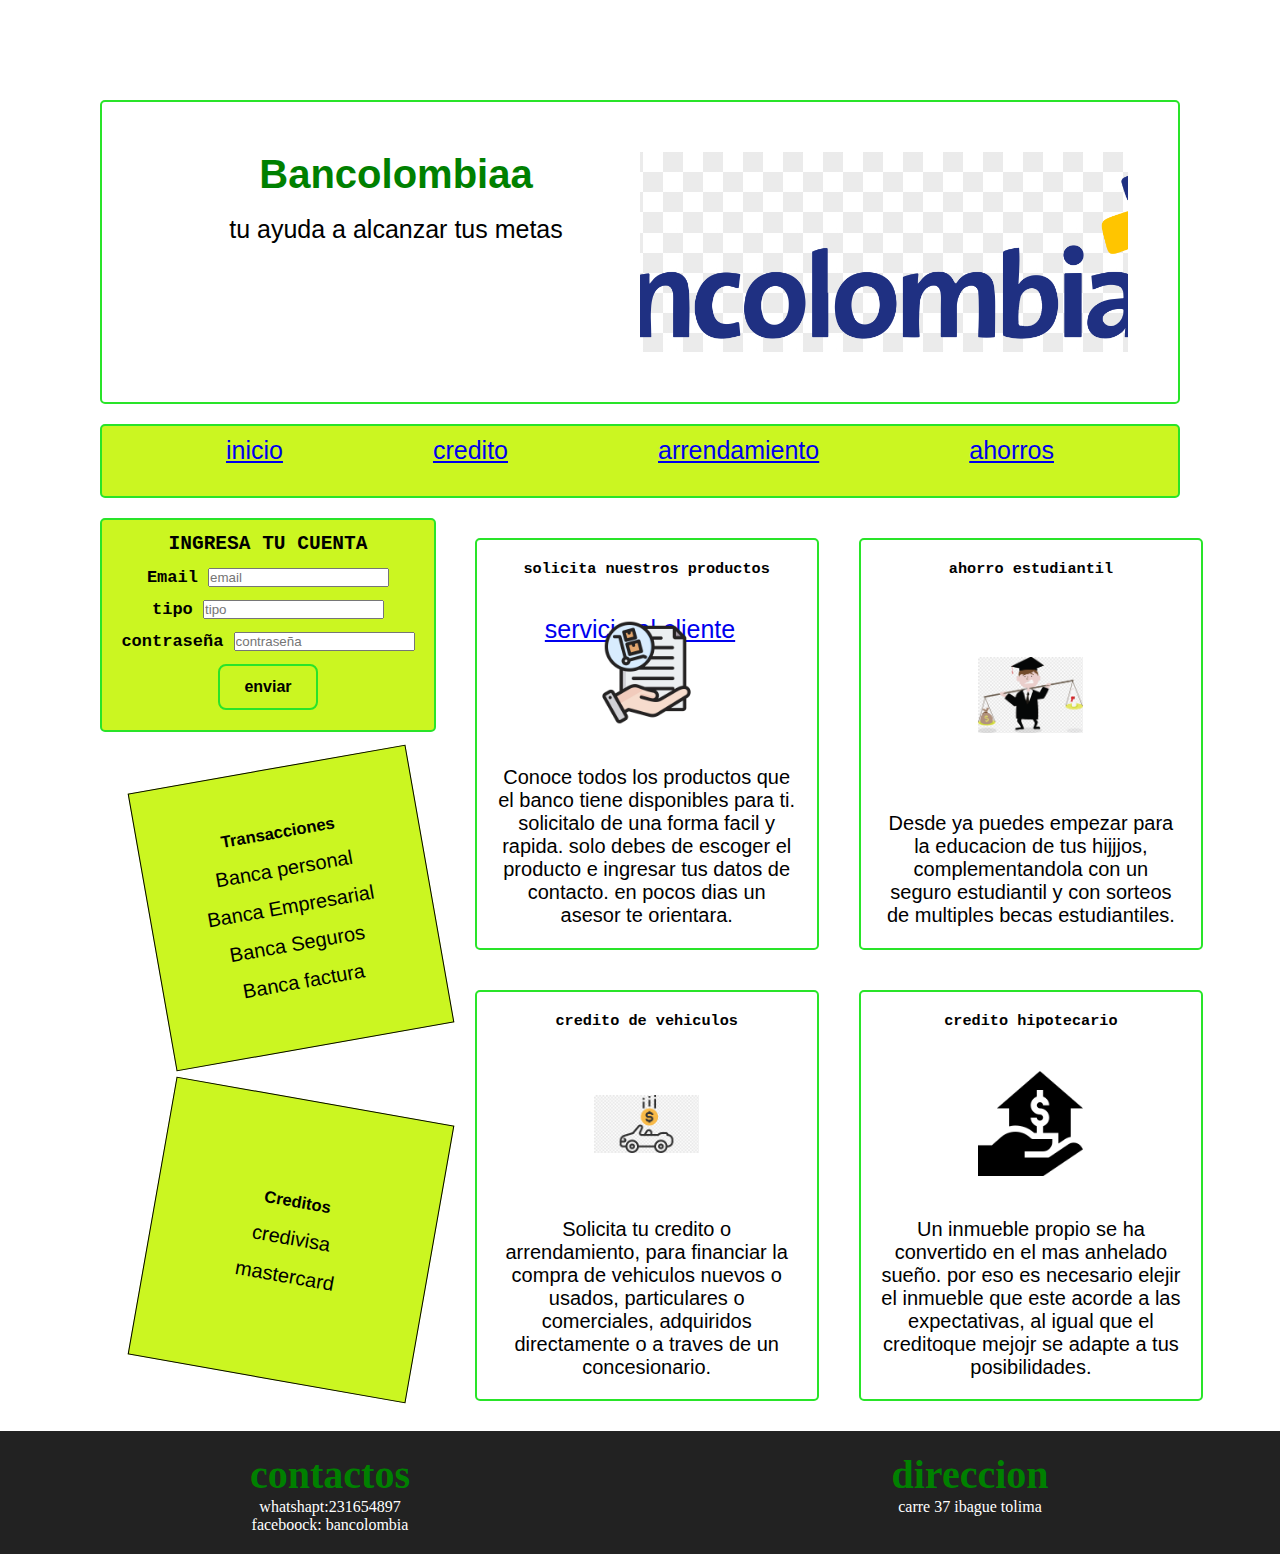
<file: index.html>
<!DOCTYPE html>
<html lang="en" class="fondo">
    
<head>
    <meta charset="UTF-8">
    <meta name="viewport" content="width=device-width, initial-scale=1.0">
    <title>Bancoop</title>
     <link rel="icon" href="img/logo.png">
    <link rel="stylesheet" href="css/style.css">
    
 </head>
<body>

    <!-- encabezado -->
     
    <header class="til">

        <div  class="conten2">
            <h1 >Bancolombiaa </h1><br><span>tu ayuda a alcanzar tus metas</span>
            

        </div>

        <div  class="conten1">
            <img src="img/logo.png" class="imguno"> 
        
        </div>
        
    </header>

    <div class="til2">
        <a href="index.html"> inicio</a>
        <a href="credito.html">credito </a>
        <a href="arrendamiento.html">arrendamiento</a>
        <a href="ahorros.html">ahorros</a>
        <a href="servicioalclien.html">servicio al cliente</a>
        

    </div>

    <div class="padre">
        <div class="cuerpo">
            <div style="width: 100%;border: 2px solid rgb(41, 228, 41);border-radius: 5px; background-color: #cbf621;">

                <!-- formulario -->
                 
                <h2>INGRESA TU CUENTA</h1>
                <form action="agregar.php" class="form-container">
                    <div class="div_form">
                        <label for="email" >Email</label>
                        <input type="email" name="email" id="email" placeholder="email">
                    </div>

                    <div class="div_form">
                        <label for="tipo" >tipo</label>
                        <input type="number" name="tipo" id="tipo" placeholder="tipo">
                    </div>

                    <div class="div_form">
                        <label for="contraseña" >contraseña</label>
                        <input type="password" name="contraseña" id="contraseña" placeholder="contraseña">
                    </div>

                    <div class="div_form">
                    
                        <button class="btn-custom">
                            enviar
                        </button>
                    </div>
                    
                </form>
            </div>
            <div class="cuadrado" >
                <h5>Transacciones</h5>
                <p>Banca personal</p>
                <p>Banca Empresarial</p>
                <p>Banca Seguros</p>
                <p>Banca factura</p>
            </div>
            <div class="cuadrado2">
                <h5>Creditos</h5>
                <p>credivisa</p>
                <p>mastercard</p>
            </div>
        </div>

        <div class="cuerpodos">
            <div >
                <h3>solicita nuestros productos</h3>
                <img src="img/solicita nuestros productos.png"     alt="Solicita nuestros productos">
                <p> Conoce todos los productos que el banco tiene disponibles para ti. solicitalo de una forma facil y rapida. solo debes de escoger el producto e ingresar tus datos de contacto. en pocos dias un asesor te orientara.</p>
            </div>

            <div>
                <h3>ahorro estudiantil</h3>
                <img src="img/ahorro estudiantil.png"     alt="ahorro estudiantil">
                <p>Desde ya puedes empezar para la educacion de tus hijjjos, complementandola con un seguro estudiantil y con sorteos de multiples becas estudiantiles.</p>
            </div>

            <div>
                <h3>credito de vehiculos</h3>
                <img src="img/credito de vehiculos.png"    alt="credito de vehiculos">
                <p>Solicita tu credito o arrendamiento, para financiar la compra de vehiculos nuevos o usados, particulares o comerciales, adquiridos directamente o a traves de un concesionario.</p>
            </div>

            <div>
                <h3>credito hipotecario</h3>
                <img src="img/credito hipotecario.png"     alt="credito hipotecario">
                <p>Un inmueble propio se ha convertido en el mas anhelado sueño. por eso es necesario elejir el inmueble que este acorde a las expectativas, al igual que el creditoque mejojr se adapte a tus posibilidades.</p>
            </div>

        </div>
    </div>

    <!-- pie de pagina -->
    <footer class="footer">
        
        <div class="mam">
            <h1>contactos</h1>
            <p>whatshapt:231654897</p>
            <p>faceboock: bancolombia</p>
        </div>


        <div class="mam">
            <h1>direccion</h1>
            <p>carre 37 ibague tolima</p>
        </div>  
            
        
        
    </footer>

</body>
</html>
</file>
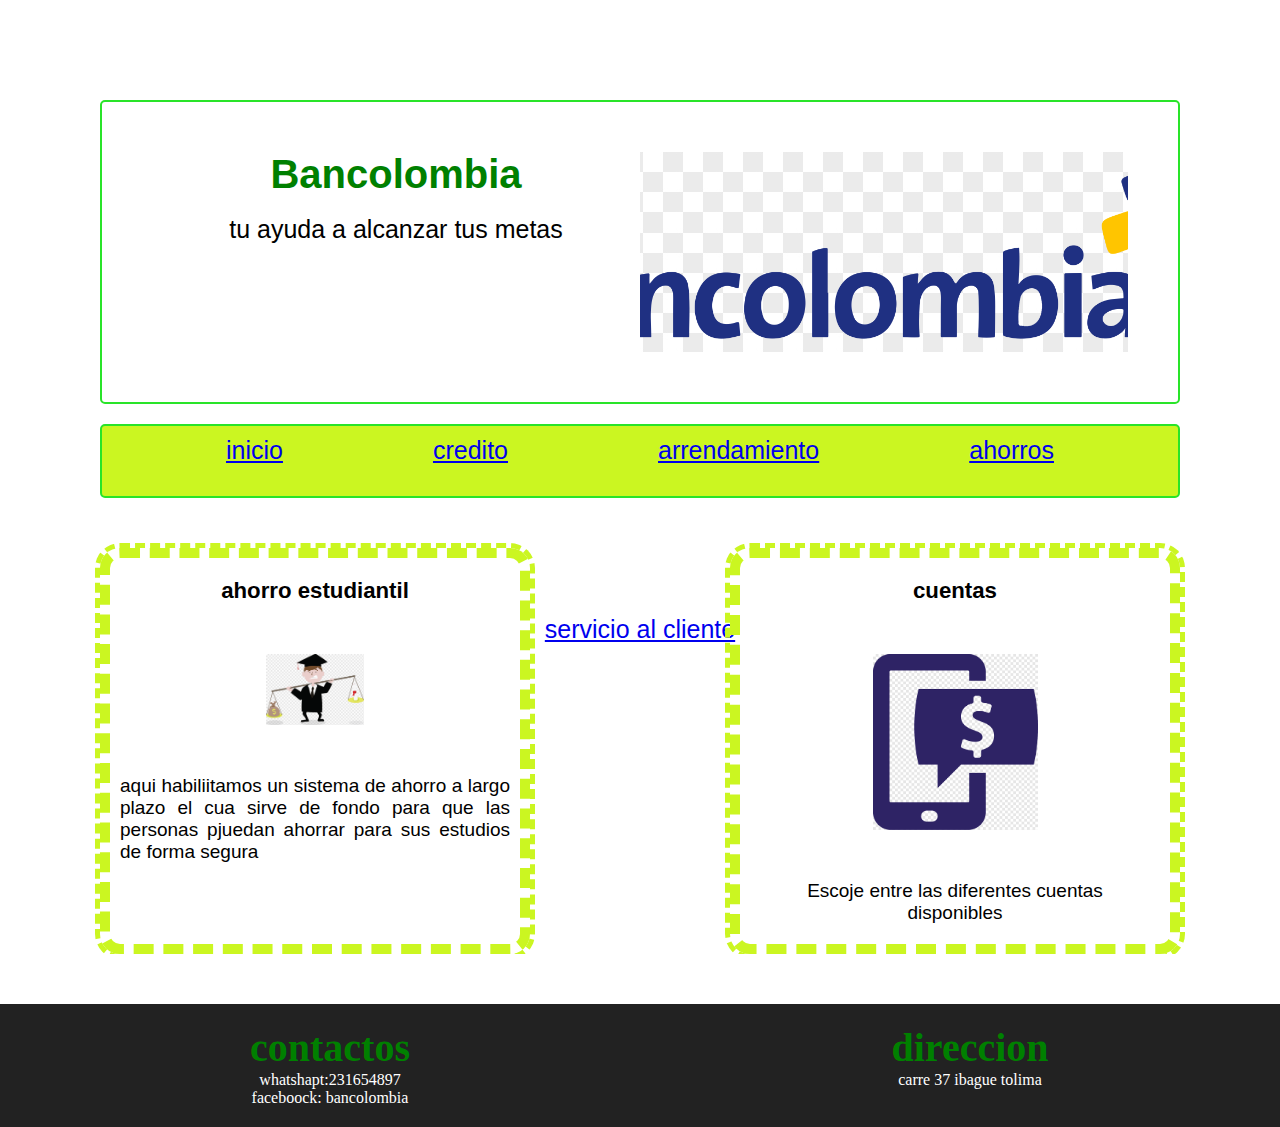
<file: ahorros.html>
<!DOCTYPE html>
<html lang="en">
<head>
    <meta charset="UTF-8">
    <meta name="viewport" content="width=device-width, initial-scale=1.0">
    <title>ahorros</title>
     <link rel="icon" href="img/logo.png">
    <link rel="stylesheet" href="css/style.css">
    
</head>


<body>
      <!-- encabezado -->
     
    <header class="til">

        <div  class="conten2">
            <h1 >Bancolombia </h1><br><span>tu ayuda a alcanzar tus metas</span>
            

        </div>

        <div  class="conten1">
            <img src="img/logo.png" class="imguno"> 
        
        </div>
        
    </header>

    <div class="til2">
        <a href="index.html"> inicio</a>
        <a href="credito.html">credito </a>
        <a href="arrendamiento.html">arrendamiento</a>
        <a href="ahorros.html">ahorros</a>
        <a href="servicioalclien.html">servicio al cliente</a>
        

    </div>




    

    <div class="oo">
        
        <div class="ll">
            <h3>ahorro estudiantil</h3>
            <img src="img/ahorro estudiantil.png" alt="ahorro">
            <p>aqui habiliitamos un sistema de ahorro a largo plazo el cua sirve de fondo para que las personas pjuedan ahorrar para sus estudios de forma segura</p>
        </div>

        <div class="kk">
            <h3>cuentas</h3>
            <img src="img/cuentas.png" alt="cuentas">
            <p>Escoje entre las diferentes cuentas disponibles</p>


        </div>

    </div>

    <!-- pie de pagina -->
    <footer class="footer">
        
        <div class="mam">
            <h1>contactos</h1>
            <p>whatshapt:231654897</p>
            <p>faceboock: bancolombia</p>
        </div>


        <div class="mam">
            <h1>direccion</h1>
            <p>carre 37 ibague tolima</p>
        </div>
        
    </footer>
</body>
</html>
</file>
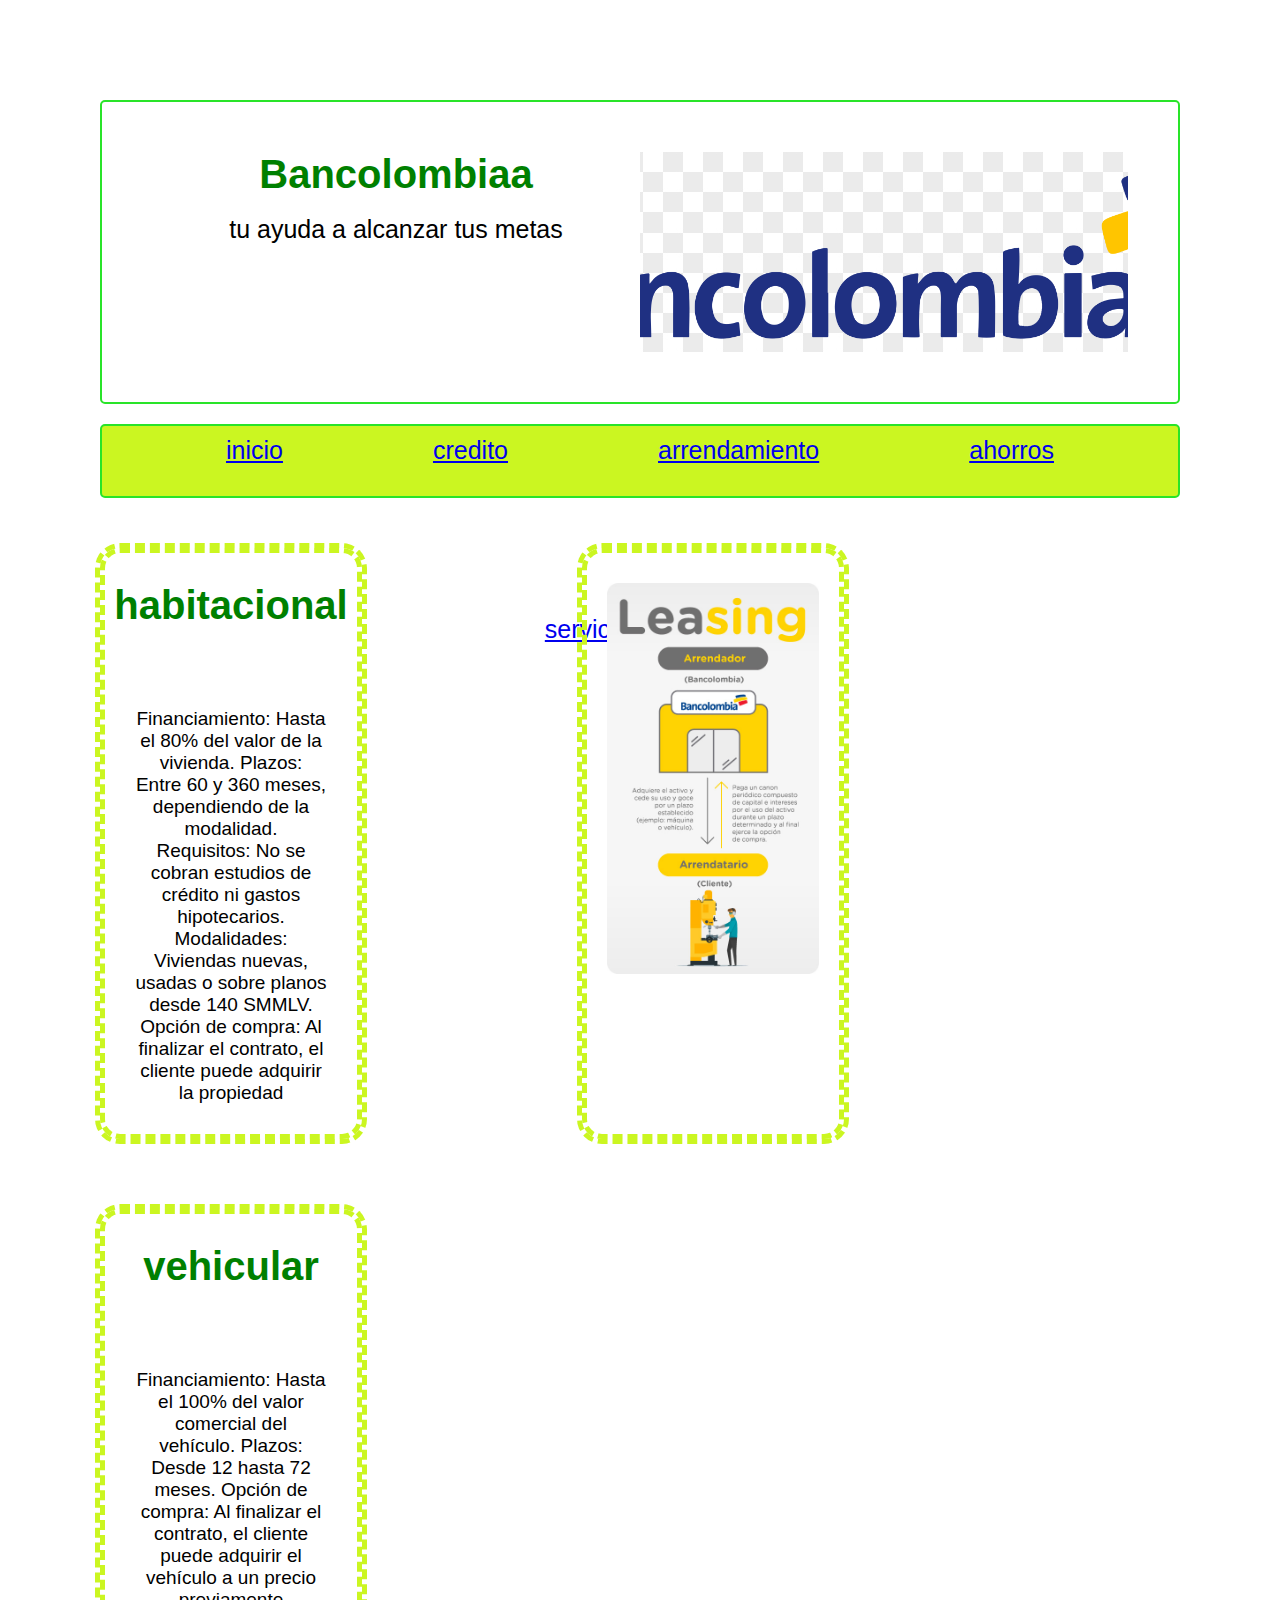
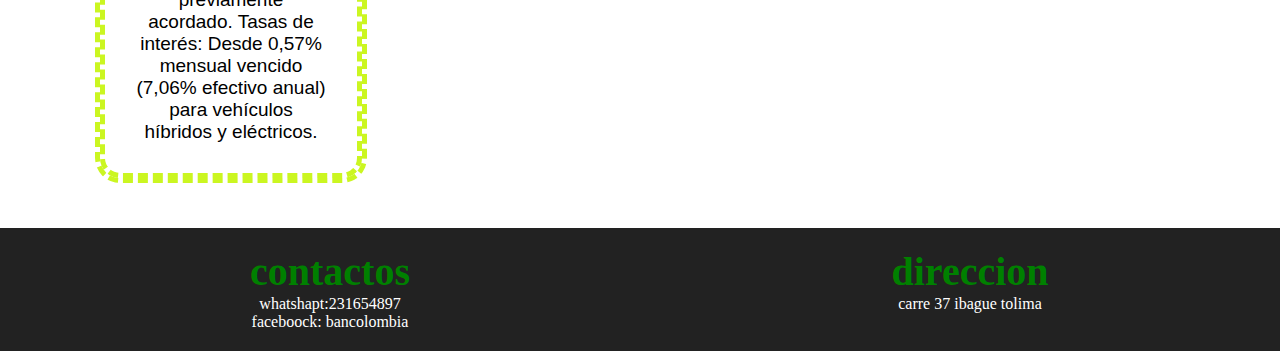
<file: arrendamiento.html>
<!DOCTYPE html>
<html lang="en">
<head>
    <meta charset="UTF-8">
    <meta name="viewport" content="width=device-width, initial-scale=1.0">
    <title>arrendamiento</title>
    <link rel="icon" href="img/logo.png">
    <link rel="stylesheet" href="css/style.css">
</head>
<body>
      <!-- encabezado -->
     
    <header class="til">

        <div  class="conten2">
            <h1 >Bancolombiaa </h1><br><span>tu ayuda a alcanzar tus metas</span>
            

        </div>

        <div  class="conten1">
            <img src="img/logo.png" class="imguno"> 
        
        </div>
        
    </header>

    <div class="til2">
        <a href="index.html"> inicio</a>
        <a href="credito.html">credito </a>
        <a href="arrendamiento.html">arrendamiento</a>
        <a href="ahorros.html">ahorros</a>
        <a href="servicioalclien.html">servicio al cliente</a>
        

    </div>

    <div class="pp">
        
        
            <div class="habita">
                <h1>habitacional</h1>
                <p>Financiamiento: Hasta el 80% del valor de la vivienda.

                    Plazos: Entre 60 y 360 meses, dependiendo de la modalidad.

                    Requisitos: No se cobran estudios de crédito ni gastos hipotecarios.

                    Modalidades: Viviendas nuevas, usadas o sobre planos desde 140 SMMLV.

                    Opción de compra: Al finalizar el contrato, el cliente puede adquirir la propiedad  </p>
            </div>



            <div class="habita">
                <img class="xx"     src="img/arrendamiento.jpg">
            </div>




            
            <div class="habita">
                <h1>vehicular</h1>
                <p>Financiamiento: Hasta el 100% del valor comercial del vehículo.

                   Plazos: Desde 12 hasta 72 meses.

                   Opción de compra: Al finalizar el contrato, el cliente puede adquirir el vehículo a un precio previamente acordado.

                   Tasas de interés: Desde 0,57% mensual vencido (7,06% efectivo anual) para vehículos híbridos y eléctricos.</p>
            </div>

            
        
    </div>


     <!-- pie de pagina -->
    <footer class="footer">
        
        <div class="mam">
            <h1>contactos</h1>
            <p>whatshapt:231654897</p>
            <p>faceboock: bancolombia</p>
        </div>


        <div class="mam">
            <h1>direccion</h1>
            <p>carre 37 ibague tolima</p>
        </div>

        </form>




        
    </footer>

    
</body>
</html>
</file>
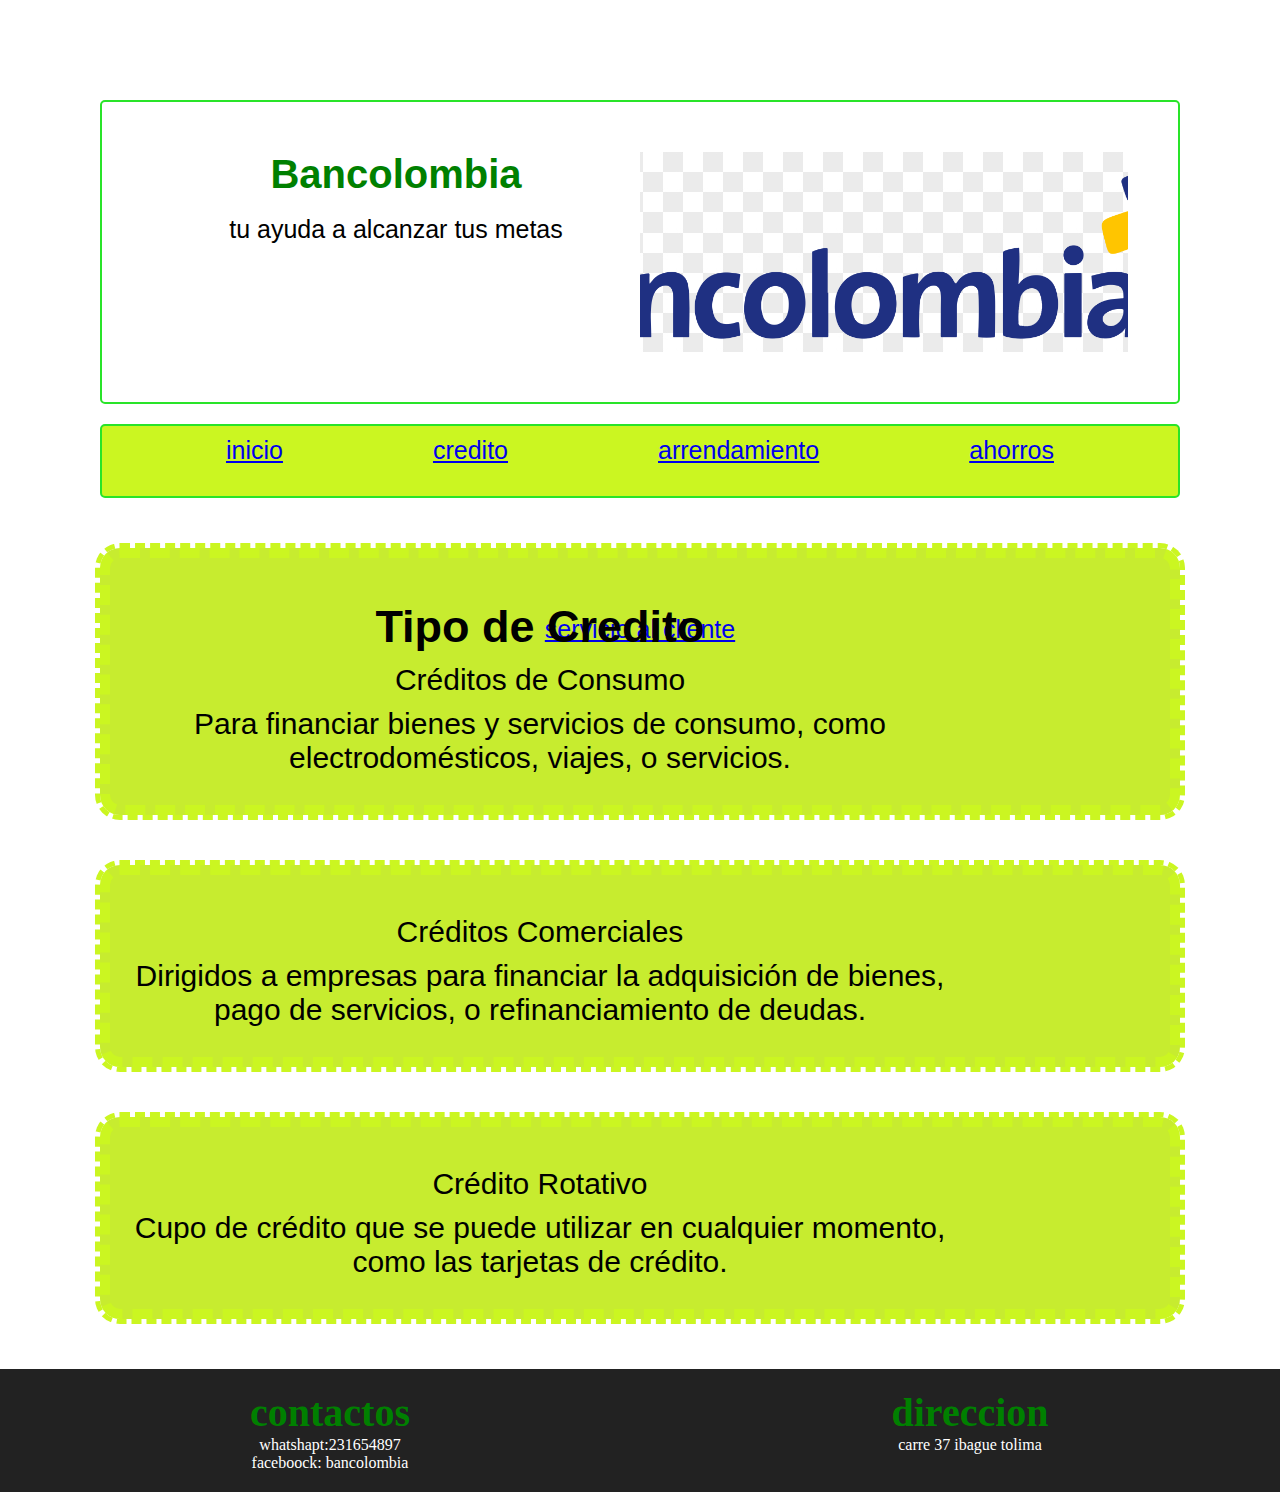
<file: credito.html>
<!DOCTYPE html>
<html lang="en">
<head>
    <meta charset="UTF-8">
    <meta name="viewport" content="width=device-width, initial-scale=1.0">
    <title>credito</title>
     <link rel="icon" href="img/logo.png">
    <link rel="stylesheet" href="css/style.css">
</head>
<body>
      <!-- encabezado -->
     
    <header class="til">

        <div  class="conten2">
            <h1 >Bancolombia </h1><br><span>tu ayuda a alcanzar tus metas</span>
            

        </div>

        <div  class="conten1">
            <img src="img/logo.png" class="imguno"> 
        
        </div>
        
    </header>

     <div class="til2">
        <a href="index.html"> inicio</a>
        <a href="credito.html">credito </a>
        <a href="arrendamiento.html">arrendamiento</a>
        <a href="ahorros.html">ahorros</a>
        <a href="servicioalcliente.html">servicio al cliente</a>
        

    </div>


    <div class="url">
        
        
            <ul>
                <h2>Tipo de Credito</h2>
                
               <li>Créditos de Consumo</li><p> Para financiar bienes y servicios de consumo, como electrodomésticos, viajes, o servicios. </p>
            
            </ul>

            <ul>
                 <li>Créditos Comerciales</li><p> Dirigidos a empresas para financiar la adquisición de bienes, pago de servicios, o refinanciamiento de deudas. </p>
            </ul>

            <ul>
                 <li>Crédito Rotativo</li><p> Cupo de crédito que se puede utilizar en cualquier momento, como las tarjetas de crédito. </p>
            </ul>


        


    </div>

     <!-- pie de pagina -->
    <footer class="footer">
        
       <div class="mam">
            <h1>contactos</h1>
            <p>whatshapt:231654897</p>
            <p>faceboock: bancolombia</p>
        </div>


        <div class="mam">
            <h1>direccion</h1>
            <p>carre 37 ibague tolima</p>
        </div>
        
    </footer>
    
</body>
</html>
</file>
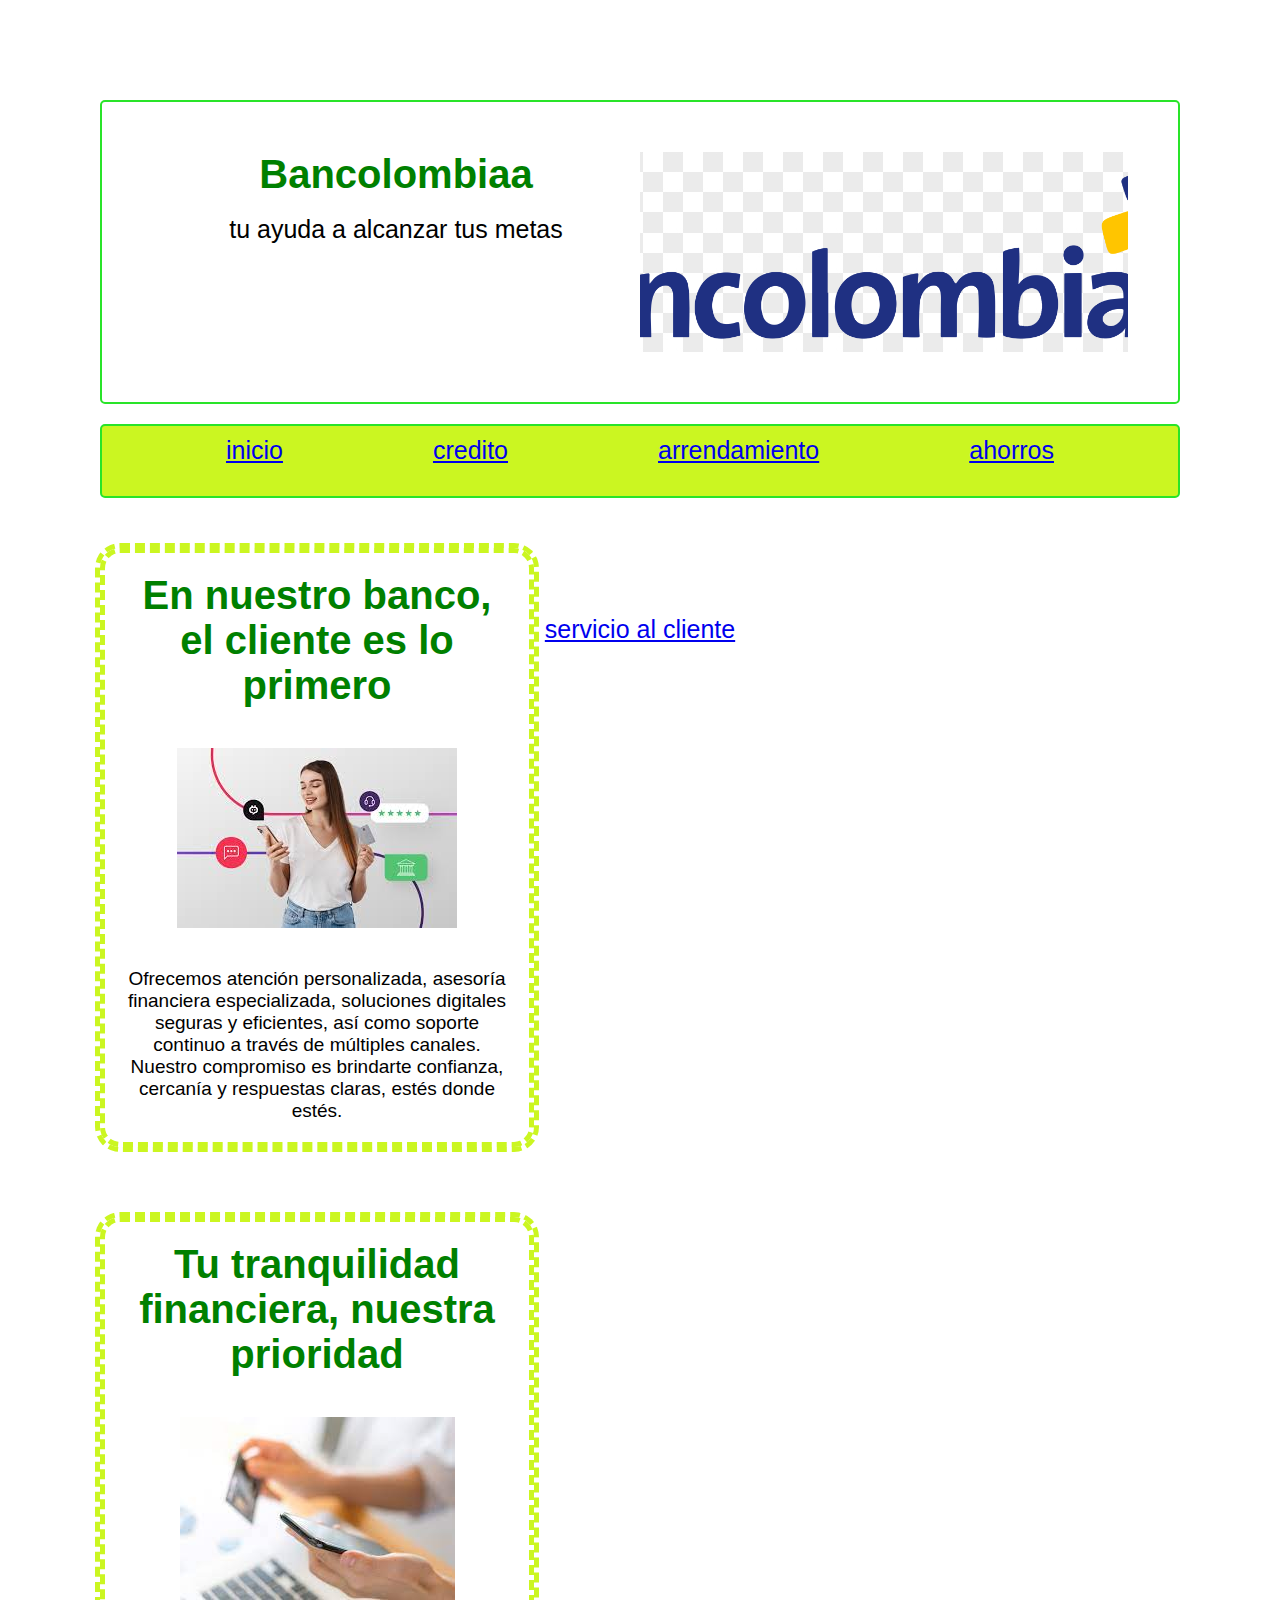
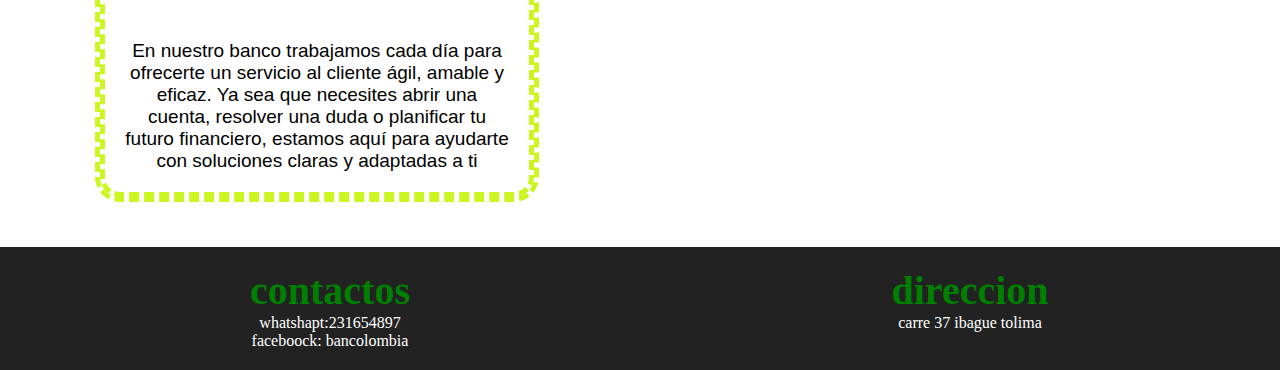
<file: servicioalclien.html>
<!DOCTYPE html>
<html lang="en">
<head>
    <meta charset="UTF-8">
    <meta name="viewport" content="width=device-width, initial-scale=1.0">
    <title>servicioalclien</title>
     <link rel="icon" href="img/logo.png">
    <link rel="stylesheet" href="css/style.css">
</head>
<body>
    <!-- encabezado -->
     
    <header class="til">

        <div  class="conten2">
            <h1 >Bancolombiaa </h1><br><span>tu ayuda a alcanzar tus metas</span>
            

        </div>

        <div  class="conten1">
            <img src="img/logo.png" class="imguno"> 
        
        </div>
        
    </header>

    <div class="til2">
        <a href="index.html"> inicio</a>
        <a href="credito.html">credito </a>
        <a href="arrendamiento.html">arrendamiento</a>
        <a href="ahorros.html">ahorros</a>
        <a href="servicioalclien.html">servicio al cliente</a>
        

    </div>

    <div class="ser">
        
        <div class="servi">

            <h1>En nuestro banco, el cliente es lo primero</h1>
            <img src="img/servicios2.jfif" alt="servicios">
            <p>Ofrecemos atención personalizada, asesoría financiera especializada, soluciones digitales seguras y eficientes, así como soporte continuo a través de múltiples canales. Nuestro compromiso es brindarte confianza, cercanía y respuestas claras, estés donde estés.</p>
        </div>


        <div class="servi">

            <h1>Tu tranquilidad financiera, nuestra prioridad</h1>
            <img src="img/efec.jfif" alt="servicios">
            <p>En nuestro banco trabajamos cada día para ofrecerte un servicio al cliente ágil, amable y eficaz. Ya sea que necesites abrir una cuenta, resolver una duda o planificar tu futuro financiero, estamos aquí para ayudarte con soluciones claras y adaptadas a ti</p>

        </div>


    </div>

     <!-- pie de pagina -->
    <footer class="footer">
        
        <div class="mam">
            <h1>contactos</h1>
            <p>whatshapt:231654897</p>
            <p>faceboock: bancolombia</p>
        </div>


        <div class="mam">
            <h1>direccion</h1>
            <p>carre 37 ibague tolima</p>
        </div>    
            
       
        
    </footer>
</body>
</html>
</file>
<file: css/style.css>
*{
    margin: 0;
    padding: 0;
}

.til{
    display: flex;
    height: 200px;
    border: 2px solid rgb(41, 228, 41);
    border-radius: 5px;
    align-items: center;
    justify-content: space-between;
    padding: 50px;
    margin-top: 100px;
    margin-left: 100px;
    margin-right: 100px;
}

.til2{
    height: 100px;
    background-color: aqua;
    border: 3px solid rgb(34, 165, 182);
    border-radius: 10px;
    gap: 10px;
    align-items: center; 
    /* justify-content: space-between; */
    /* margin: 10px;
}

.imguno{
    width: 100%;
    height: auto;
    
   
   /*object-fit: contain;*/

}


ul{
    
    justify-content: space-between;
    padding: 30px 200px;
    list-style-type: none;
    padding-left: 0;
    flex-wrap: wrap;
    border: 10px #cbf621 dashed;
    border-radius: 20px; 
    outline: dashed 5px #cbf621;
    flex-wrap: wrap;
    /* gap: 10px; */
    
    
}

h1 {
    color: green;
    font-size: 40px !important;

}
h2 {
    margin-top: 13px;

}

span{
    font-size: 20px;

}

.content{
       padding: 2rem;
    text-align: center;
    background-color: #fff;
    margin: 1rem auto;
    max-width: 800px;
    border-radius: 8px;
    box-shadow: 0 2px 10px rgba(0,0,0,0.1);
}
li{
    padding: 10px;
    text-align: center;
}




.conten1{
    width: 100%;
    height: 100%;
    align-items: center;
   display: flex;
   justify-content: center;
   overflow: hidden;
   
}

.conten2{
    width: 100%;
    height: 100%;
    text-align: center;    
}
.conten2 span{
    font-family: Arial, Helvetica, sans-serif;
    font-size: 25px;
}
.conten2 h1{
    font-family: Arial, Helvetica, sans-serif;
    font-size: 100px;
}
 .til2{
    display: flex;
    height: 50px;
    border: 2px solid rgb(41, 228, 41);
    border-radius: 5px;
    align-items: center;
    justify-content: center;
    padding: 10px;
    gap: 150px;
    margin-top: 20px;
    margin-left: 100px;
    margin-right: 100px;
    flex-wrap: wrap;
    font-family: Arial, Helvetica, sans-serif;
    font-size: 25px;
    background-color: #cbf621;
 }

 .cuerpo{
    width: 30%; 
    height: 100%;
    font-family: monospace;
    text-align: center;
    
 }

 .cuerpodos{
    width: 70%; 
    height: auto;
    font-family: monospace;
    padding: 20px;
    display: flex;
    flex-wrap: wrap;         /* <-- Este es el cambio clave */
    gap: 40px; /* Espacio entre cada bloque */
    justify-content: center;
 }
 .cuerpodos > div{
    width: 44.5%;
    display: flex;
    flex-direction: column;
    align-items: center;         /* centra img y textos */
    justify-content: space-between;
    text-align: center;
    border: 2px solid rgb(41, 228, 41);
    border-radius: 5px;
    padding: 20px;
    box-sizing: border-box;
    height: 50%;                /* asegura que crezca con el contenido */
    min-height: 10px;  
 }
 .cuerpodos img{
    width: 35%;
    height: auto;
 }
 .cuerpodos p{
    font-family: Arial, Helvetica, sans-serif;
    font-size: 20px;
 }

 .padre{
    width: 89.5%;
    height: 100%;
    margin-top: 20px;
    display: flex;
    margin-left: 100px;
 }

.div_form{
    margin-top: 13px;
}
.form-container{
    font-size: 17px;
    font-weight: 600;
    padding-bottom: 20px;
}

.btn-custom {
      background-color: var(--primary-color);
      color: rgb(0, 0, 0);
    border: 2px solid rgb(41, 228, 41);
      padding: 12px 24px;
      font-size: 1rem;
      font-weight: 600;
      border-radius: 8px;
      transition: background-color 0.3s ease, transform 0.2s ease;
    }

.btn-custom:hover {
    background-color: var(--secondary-color);
    transform: translateY(-2px);
}

.cuadrado {
  width: 280px;           /* Ancho de 150 píxeles */
  height: 280px;          /* Alto de 150 píxeles */
  background: rgb(255, 255, 255);        /* Fondo de color rojo */
  border: 1px solid #000; /* Borde color negro y de 1 píxel de grosor */
  transform: rotate(-10deg);
  margin-top: 35px;
  margin-left: 50px;
  background-color: #cbf621;
 
                    
   display: flex;
  flex-direction: column;     /* Elementos uno debajo del otro */
  align-items: center;        /* Centrado horizontal */
  justify-content: center;    /* Centrado vertical */
  gap: 15px;                   /* Espacio entre los elementos */
  text-align: center;   
  font-family: Arial, Helvetica, sans-serif;
  font-size: 20px;
  
}

.cuadrado2 {
  width: 280px;           /* Ancho de 150 píxeles */
  height: 280px;          /* Alto de 150 píxeles */
  background: rgb(231, 231, 231);        /* Fondo de color rojo */
  border: 1px solid #000; /* Borde color negro y de 1 píxel de grosor */
  transform: rotate(10deg);
  margin-top: 50px;
  margin-left: 50px;
  background-color: #cbf621;
  
   display: flex;
  flex-direction: column;     /* Elementos uno debajo del otro */
  align-items: center;        /* Centrado horizontal */
  justify-content: center;    /* Centrado vertical */
  gap: 15px;                   /* Espacio entre los elementos */
  text-align: center;   
  font-family: Arial, Helvetica, sans-serif;
  font-size: 20px;
}



.footer {
    
  display: flex;
  margin-top: 50px;
  background-color: #222;      /* Color de fondo oscuro */
  color: white;                /* Texto en blanco */
  text-align: center;          /* Centrar el texto */
  padding: 20px 10px;          /* Espaciado interno */
  bottom: 0;
  width: 100%;
}

.mam{
    width: 1000px;
    
}

/* .footer section{
    float: right;
    margin: 0;
} */


/* style ahorros */


.ll{
    width: 50%;
    display: flex;
    text-align: justify;
    border: 10px #cbf621 dashed;           /* borde del contenedor*/
    border-radius: 20px;                       /* esquina del borde del contenedor*/
    align-items: center;
    flex-direction: column;
    gap: 50px;
    font-family: Arial, Helvetica, sans-serif;
    font-size: 19px;
    margin-top: 50px;
    margin-left: 100px;
    margin-right: 100px;
    padding: 20px 10px;  
    flex-wrap: wrap;
    outline: dashed 5px #cbf621;

    
    
    
}

.kk{
    
    width:50%; 
    display: flex;
    align-content: center;
    text-align: center;
    align-items: center;
    flex-direction: column;
    gap: 50px;
    margin-top: 50px;
    margin-left: 100px;
    margin-right: 100px;
    border: 10px #cbf621 dashed;
    border-radius: 20px; 
    font-family: Arial, Helvetica, sans-serif;
    font-size: 19px;
    flex-wrap: wrap;
    outline: dashed 5px #cbf621;
    padding: 20px ;  
    background-size: 10px;
}

.kk img{
    width: 165px;
}

.ll img{
    width: 25%;

}

.oo{
   
    display: flex;
    overflow: scroll;
    

}

.ll p{
    font-weight: 500%;
}

.url { 
    
    background-color: #ffffff;
    text-align: center;
    align-items: center;
    margin-top: 50px;
    margin-left: 100px;
    margin-right: 100px;
    font-family: Arial, Helvetica, sans-serif;
    font-size: 30px;
    gap: 10px;

} 

.url ul{
    margin-top: 50px;
    background-color: #c7ec2f;

}
    
.oj{
    text-align: left;
    justify-content: center;
}


.servi{
     width:30%;   
    display: flex;
    align-content: center;
    text-align: center;
    align-items: center;
    flex-direction: column;
    gap: 40px;
    margin-top: 50px;
    margin-left: 100px;
    margin-right: 100px;
    border: 5px #cbf621 dashed;
    border-radius: 20px; 
    font-family: Arial, Helvetica, sans-serif;
    font-size: 19px;
    outline: dashed 5px #cbf621;
    padding: 20px ;  
    background-size: 10px;
}



.ser{
    display:flex;
    flex-wrap: wrap; 
    gap: 20px;
    






}

.habita{
    width:15%;   
    display: flex;
    align-content: center;
    text-align: center;
    align-items: center;
    flex-direction: column;
    gap: 80px;
    margin-top: 50px;
    margin-left: 100px;
    margin-right: 100px;
    border: 5px #cbf621 dashed;
    border-radius: 20px; 
    font-family: Arial, Helvetica, sans-serif;
    font-size: 19px;
    outline: dashed 5px #cbf621;
    padding: 30px ;  
    background-size: 10px; 
    /* width: 30%;
    display: flex;
    text-align: center;
    margin-top: 50px;
    margin-left: 250px;
    border: #c7ec2f dotted;
    padding: 15px 15px 15px;
    font-family: Arial, Helvetica, sans-serif;
    font-size: 20px; */
    
    

}

.pp{
    /* width: 1000px; */
    display: flex;
    flex-wrap: wrap; 
    gap: 20px;
    
}

.xx{
    width: 110%;

}



/* .vehicu{
    width: 500px;
    text-align: center;
    margin-top: 50px;
    margin-left: 250px;
    border: #c7ec2f dotted;
    padding: 15px 15px 15px;
    font-family: Arial, Helvetica, sans-serif;
    font-size: 20px;
    

} */

.im{
    width: 400px;
     right: 200px;
}
</file>
